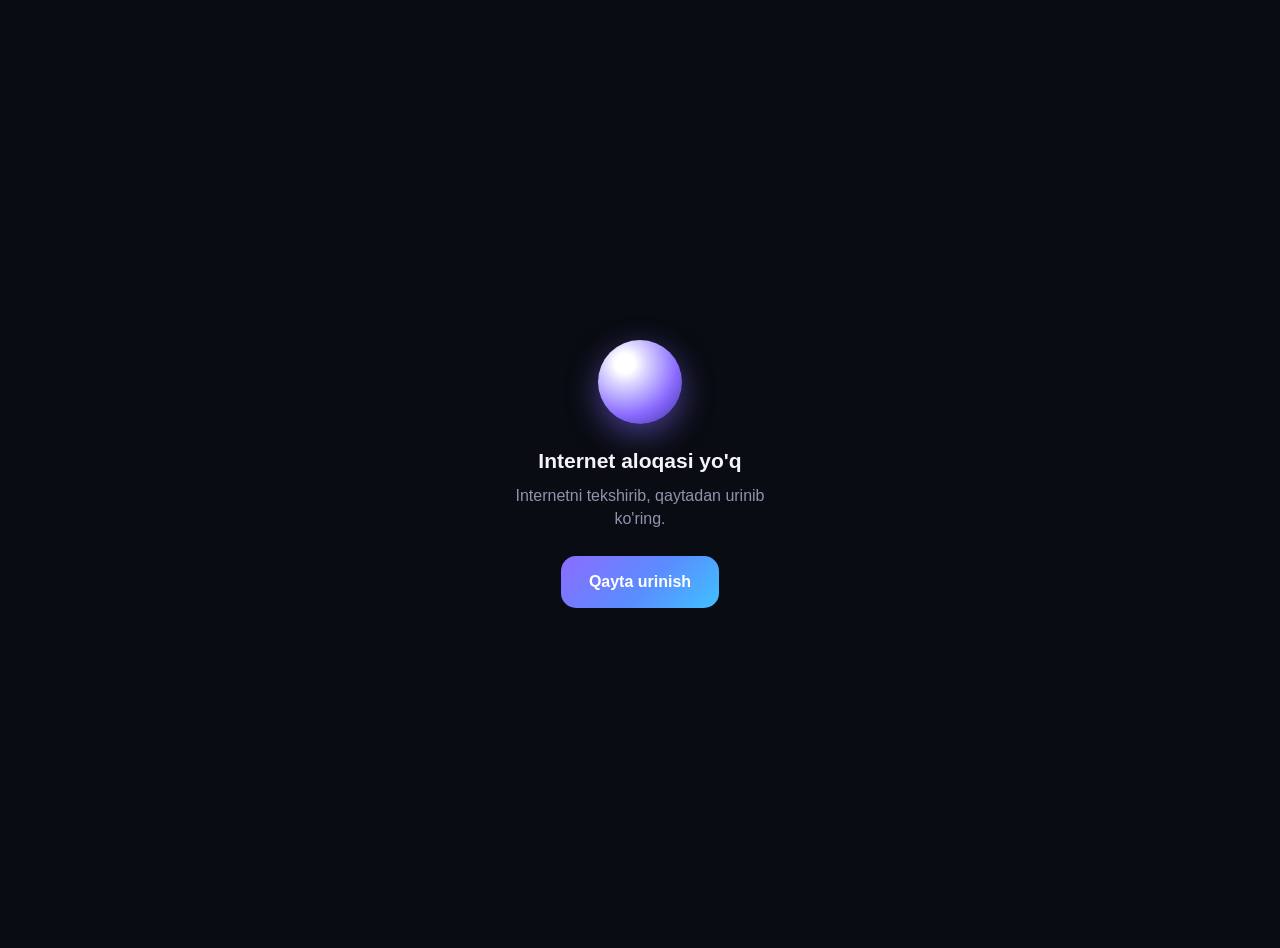
<file: android/app/src/main/assets/offline.html>
<!doctype html>
<html lang="uz"><head><meta charset="utf-8"><meta name="viewport" content="width=device-width, initial-scale=1">
<title>Internet yo'q</title>
<style>
  html,body{margin:0;height:100%;background:#0a0c13;color:#f4f5fb;font:16px/1.45 -apple-system,Roboto,sans-serif}
  .w{height:100%;display:flex;flex-direction:column;align-items:center;justify-content:center;text-align:center;padding:24px}
  .p{width:84px;height:84px;border-radius:50%;margin-bottom:22px;
     background:radial-gradient(circle at 32% 28%,#fff 0 12%,#d9d4ff 26%,#8b6cff 62%,#3a2a9e 100%);
     box-shadow:0 10px 30px rgba(124,108,255,.5)}
  h1{font-size:21px;margin:0 0 8px}
  p{color:#8e94ad;margin:0 0 26px;max-width:300px}
  button{border:0;border-radius:15px;height:52px;padding:0 28px;font:800 16px sans-serif;color:#fff;
     background:linear-gradient(135deg,#8b6cff,#5a8dff 55%,#3fc1ff)}
</style></head>
<body><div class="w">
  <div class="p"></div>
  <h1>Internet aloqasi yo'q</h1>
  <p>Internetni tekshirib, qaytadan urinib ko'ring.</p>
  <button onclick="window.MarvaridApp ? MarvaridApp.reload() : location.reload()">Qayta urinish</button>
</div></body></html>
</file>
